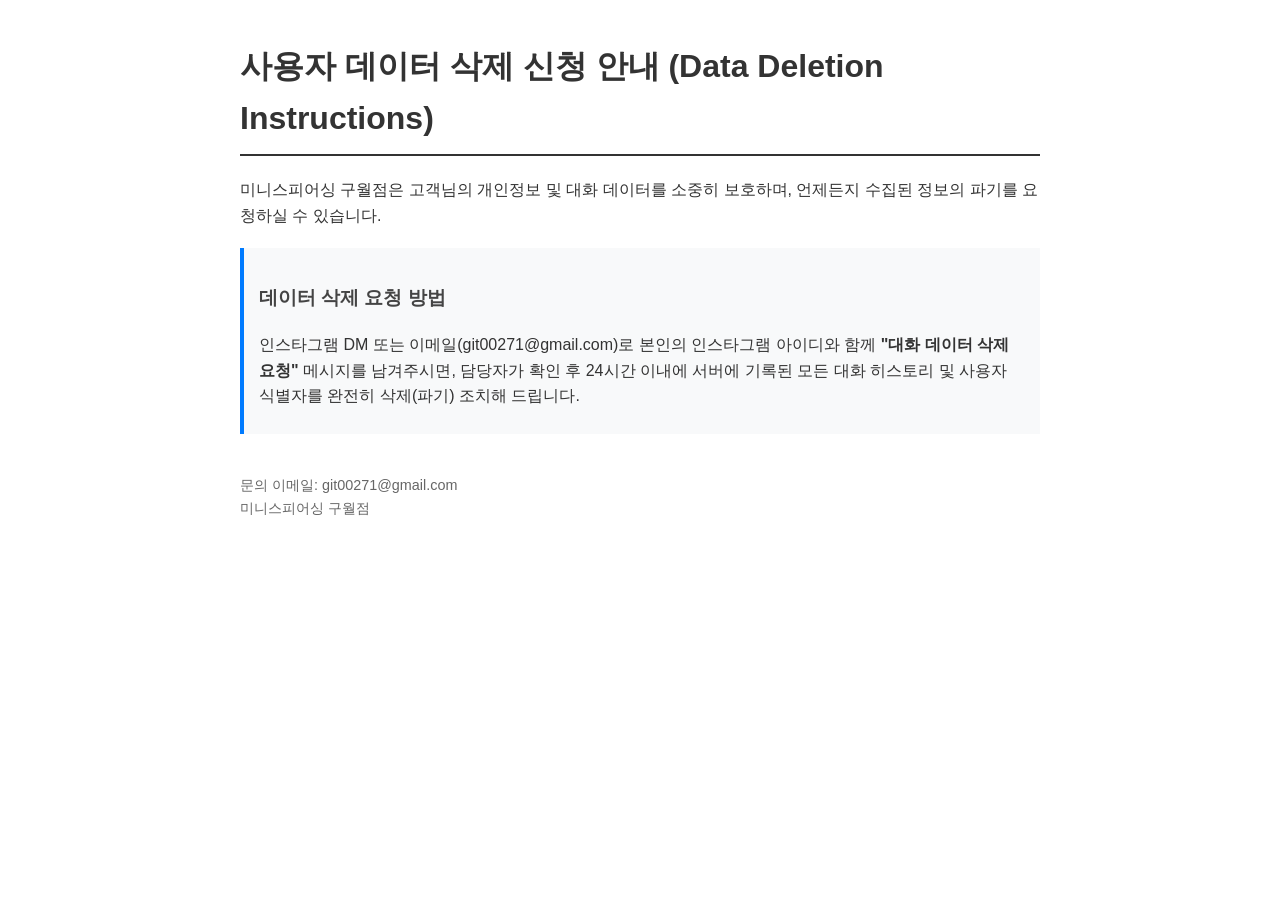
<file: data-deletion.html>
<!DOCTYPE html>
<html lang="ko">
<head>
    <meta charset="UTF-8">
    <meta name="viewport" content="width=device-width, initial-scale=1.0">
    <title>미니스피어싱 구월점 - 사용자 데이터 삭제 안내</title>
    <style>
        body { font-family: sans-serif; line-height: 1.6; padding: 20px; max-width: 800px; margin: 0 auto; color: #333; }
        h1 { border-bottom: 2px solid #333; padding-bottom: 10px; }
        h3 { margin-top: 20px; color: #444; }
        p { margin: 10px 0; }
        .box { background: #f8f9fa; border-left: 4px solid #007bff; padding: 15px; margin: 20px 0; }
    </style>
</head>
<body>
    <h1>사용자 데이터 삭제 신청 안내 (Data Deletion Instructions)</h1>
    <p>미니스피어싱 구월점은 고객님의 개인정보 및 대화 데이터를 소중히 보호하며, 언제든지 수집된 정보의 파기를 요청하실 수 있습니다.</p>
    
    <div class="box">
        <h3>데이터 삭제 요청 방법</h3>
        <p>인스타그램 DM 또는 이메일(git00271@gmail.com)로 본인의 인스타그램 아이디와 함께 <strong>"대화 데이터 삭제 요청"</strong> 메시지를 남겨주시면, 담당자가 확인 후 24시간 이내에 서버에 기록된 모든 대화 히스토리 및 사용자 식별자를 완전히 삭제(파기) 조치해 드립니다.</p>
    </div>

    <p style="margin-top: 40px; font-size: 0.9em; color: #666;">문의 이메일: git00271@gmail.com<br>미니스피어싱 구월점</p>
</body>
</html>
</file>
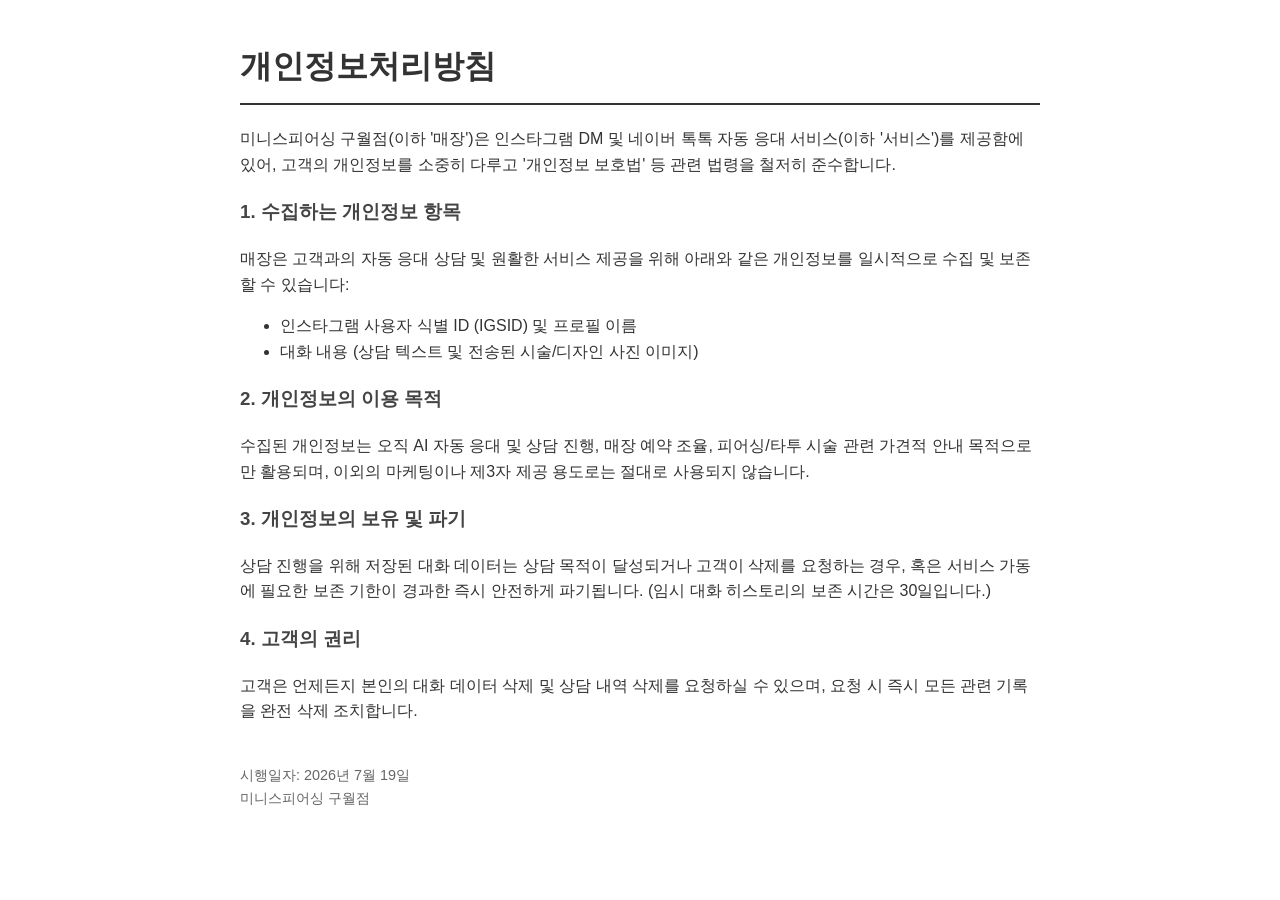
<file: privacy.html>
<!DOCTYPE html>
<html lang="ko">
<head>
    <meta charset="UTF-8">
    <meta name="viewport" content="width=device-width, initial-scale=1.0">
    <title>미니스피어싱 구월점 - 개인정보처리방침</title>
    <style>
        body { font-family: sans-serif; line-height: 1.6; padding: 20px; max-width: 800px; margin: 0 auto; color: #333; }
        h1 { border-bottom: 2px solid #333; padding-bottom: 10px; }
        h3 { margin-top: 20px; color: #444; }
        p { margin: 10px 0; }
    </style>
</head>
<body>
    <h1>개인정보처리방침</h1>
    <p>미니스피어싱 구월점(이하 '매장')은 인스타그램 DM 및 네이버 톡톡 자동 응대 서비스(이하 '서비스')를 제공함에 있어, 고객의 개인정보를 소중히 다루고 '개인정보 보호법' 등 관련 법령을 철저히 준수합니다.</p>
    
    <h3>1. 수집하는 개인정보 항목</h3>
    <p>매장은 고객과의 자동 응대 상담 및 원활한 서비스 제공을 위해 아래와 같은 개인정보를 일시적으로 수집 및 보존할 수 있습니다:</p>
    <ul>
        <li>인스타그램 사용자 식별 ID (IGSID) 및 프로필 이름</li>
        <li>대화 내용 (상담 텍스트 및 전송된 시술/디자인 사진 이미지)</li>
    </ul>

    <h3>2. 개인정보의 이용 목적</h3>
    <p>수집된 개인정보는 오직 AI 자동 응대 및 상담 진행, 매장 예약 조율, 피어싱/타투 시술 관련 가견적 안내 목적으로만 활용되며, 이외의 마케팅이나 제3자 제공 용도로는 절대로 사용되지 않습니다.</p>

    <h3>3. 개인정보의 보유 및 파기</h3>
    <p>상담 진행을 위해 저장된 대화 데이터는 상담 목적이 달성되거나 고객이 삭제를 요청하는 경우, 혹은 서비스 가동에 필요한 보존 기한이 경과한 즉시 안전하게 파기됩니다. (임시 대화 히스토리의 보존 시간은 30일입니다.)</p>

    <h3>4. 고객의 권리</h3>
    <p>고객은 언제든지 본인의 대화 데이터 삭제 및 상담 내역 삭제를 요청하실 수 있으며, 요청 시 즉시 모든 관련 기록을 완전 삭제 조치합니다.</p>
    
    <p style="margin-top: 40px; font-size: 0.9em; color: #666;">시행일자: 2026년 7월 19일<br>미니스피어싱 구월점</p>
</body>
</html>
</file>
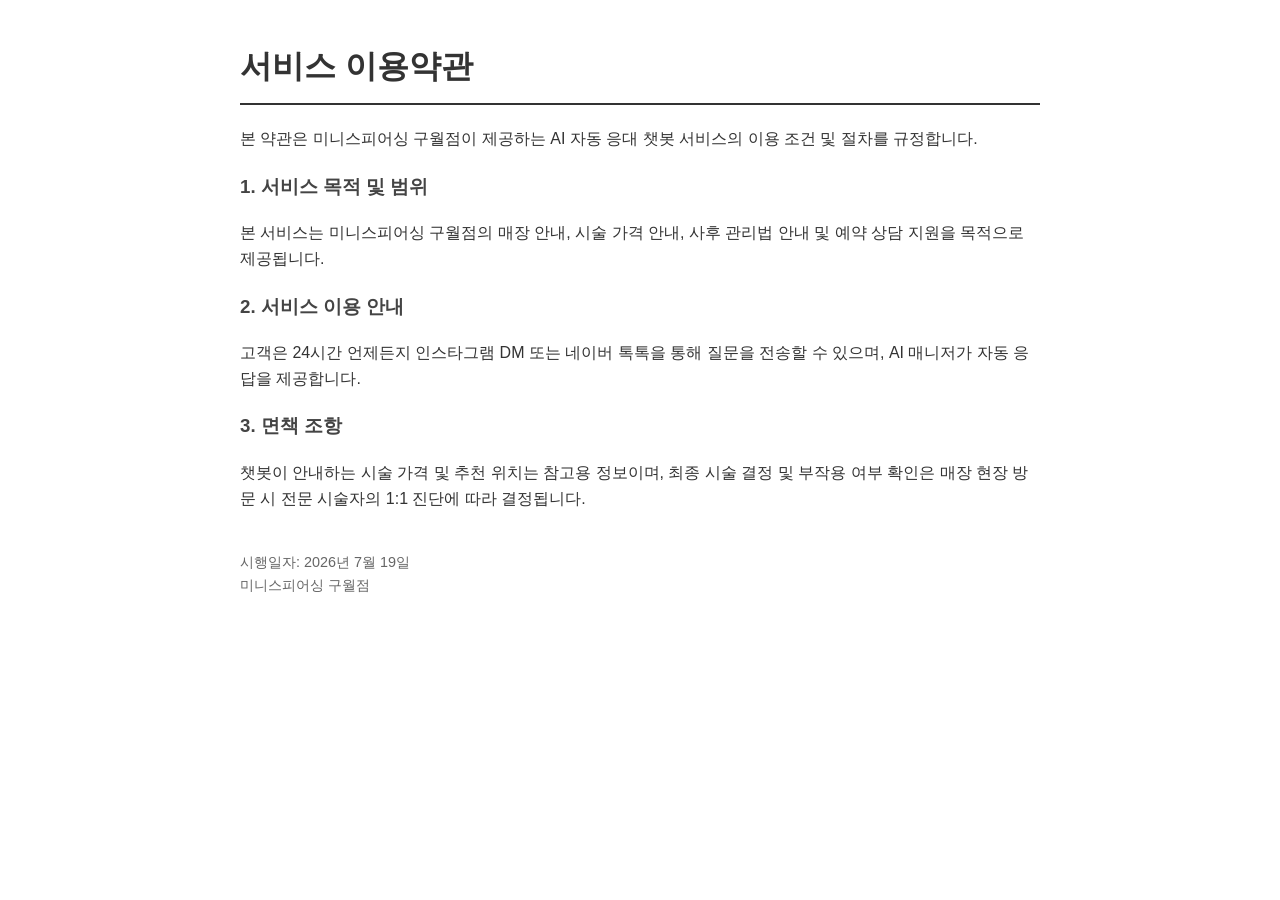
<file: terms.html>
<!DOCTYPE html>
<html lang="ko">
<head>
    <meta charset="UTF-8">
    <meta name="viewport" content="width=device-width, initial-scale=1.0">
    <title>미니스피어싱 구월점 - 서비스 약관</title>
    <style>
        body { font-family: sans-serif; line-height: 1.6; padding: 20px; max-width: 800px; margin: 0 auto; color: #333; }
        h1 { border-bottom: 2px solid #333; padding-bottom: 10px; }
        h3 { margin-top: 20px; color: #444; }
        p { margin: 10px 0; }
    </style>
</head>
<body>
    <h1>서비스 이용약관</h1>
    <p>본 약관은 미니스피어싱 구월점이 제공하는 AI 자동 응대 챗봇 서비스의 이용 조건 및 절차를 규정합니다.</p>
    
    <h3>1. 서비스 목적 및 범위</h3>
    <p>본 서비스는 미니스피어싱 구월점의 매장 안내, 시술 가격 안내, 사후 관리법 안내 및 예약 상담 지원을 목적으로 제공됩니다.</p>

    <h3>2. 서비스 이용 안내</h3>
    <p>고객은 24시간 언제든지 인스타그램 DM 또는 네이버 톡톡을 통해 질문을 전송할 수 있으며, AI 매니저가 자동 응답을 제공합니다.</p>

    <h3>3. 면책 조항</h3>
    <p>챗봇이 안내하는 시술 가격 및 추천 위치는 참고용 정보이며, 최종 시술 결정 및 부작용 여부 확인은 매장 현장 방문 시 전문 시술자의 1:1 진단에 따라 결정됩니다.</p>

    <p style="margin-top: 40px; font-size: 0.9em; color: #666;">시행일자: 2026년 7월 19일<br>미니스피어싱 구월점</p>
</body>
</html>
</file>
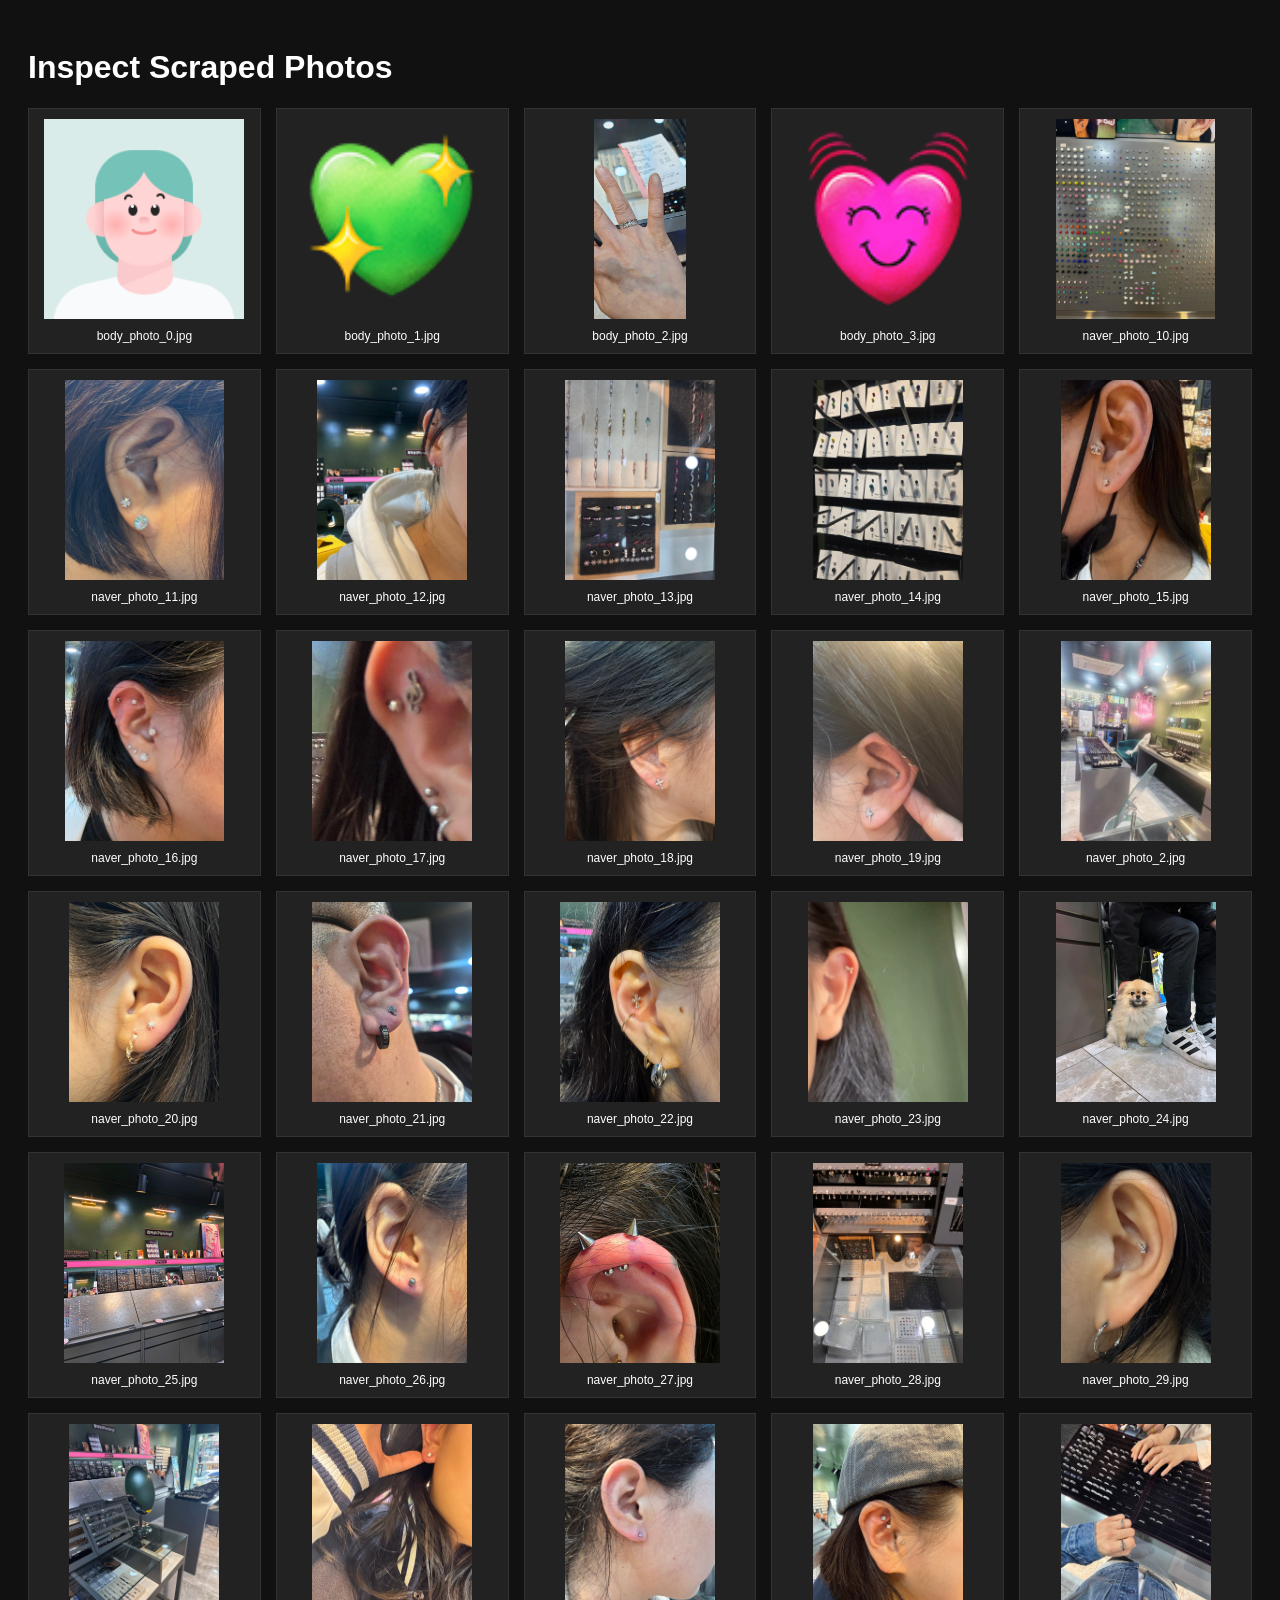
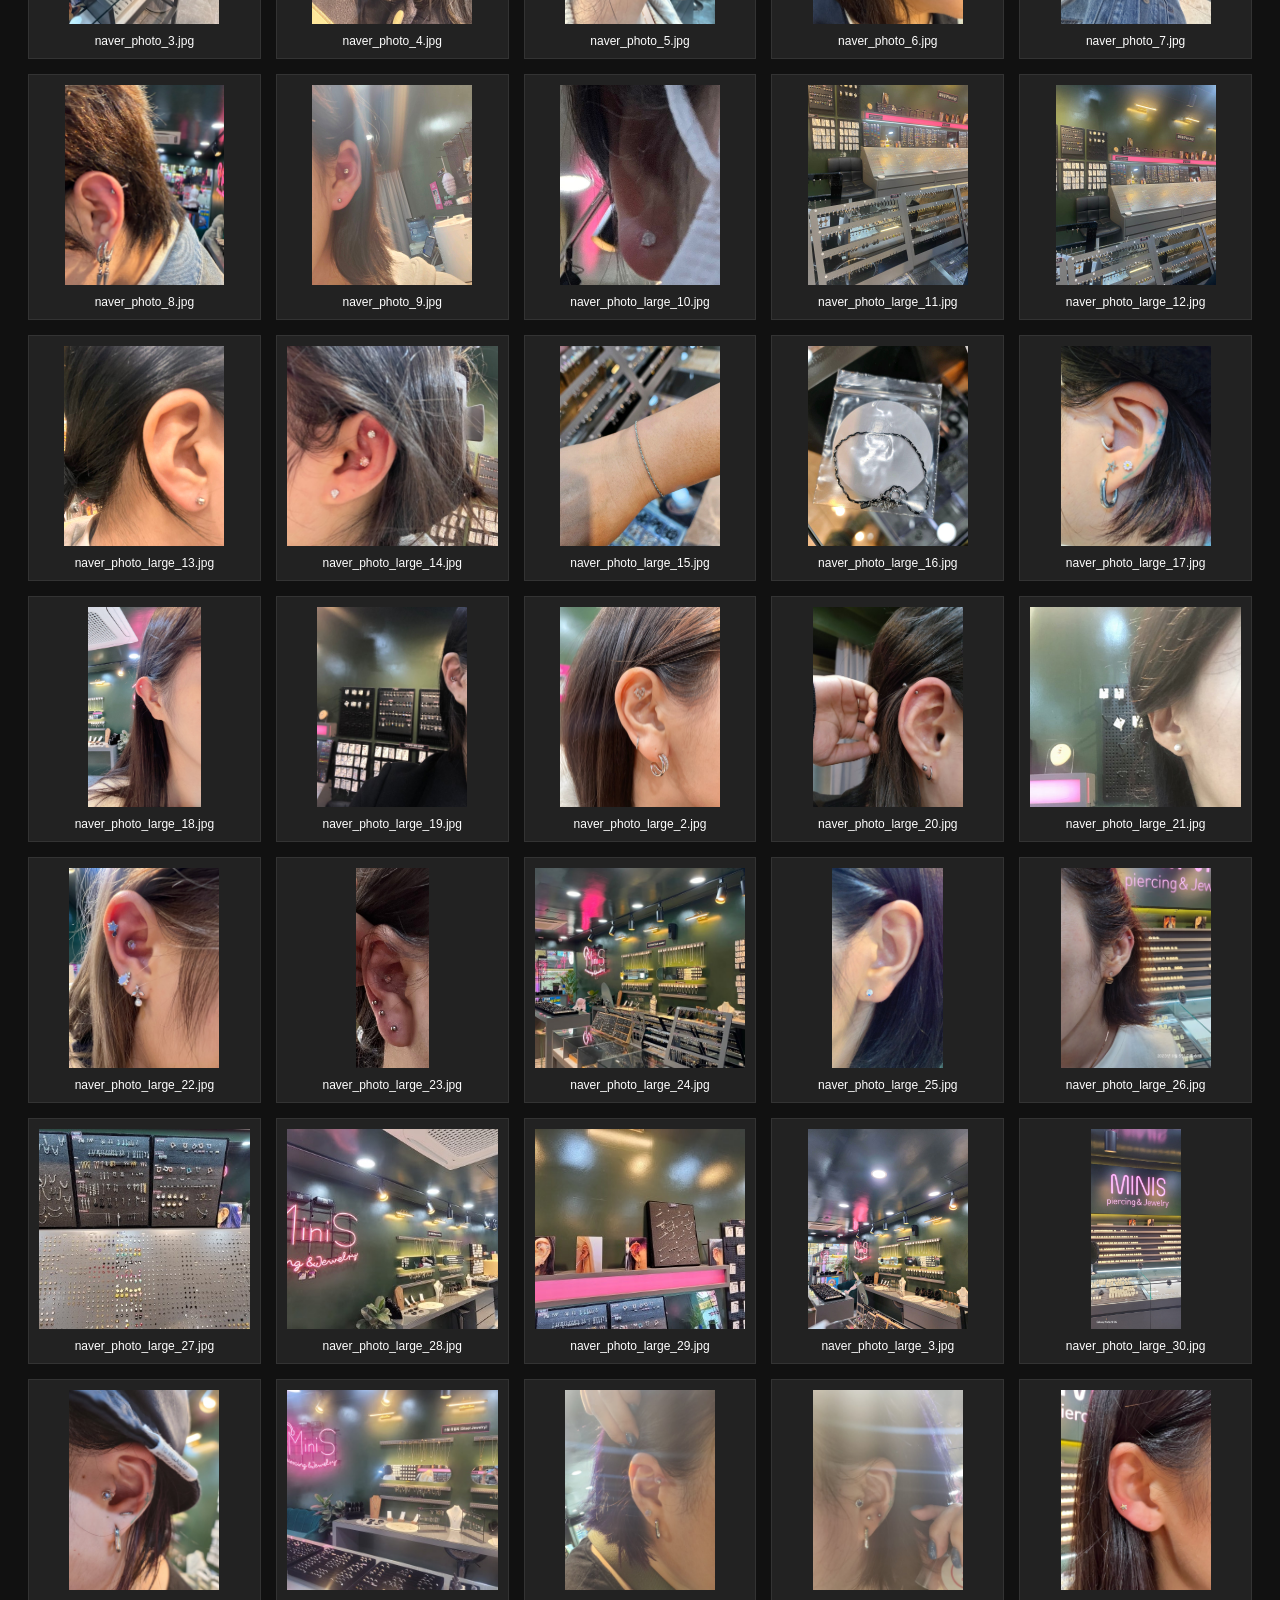
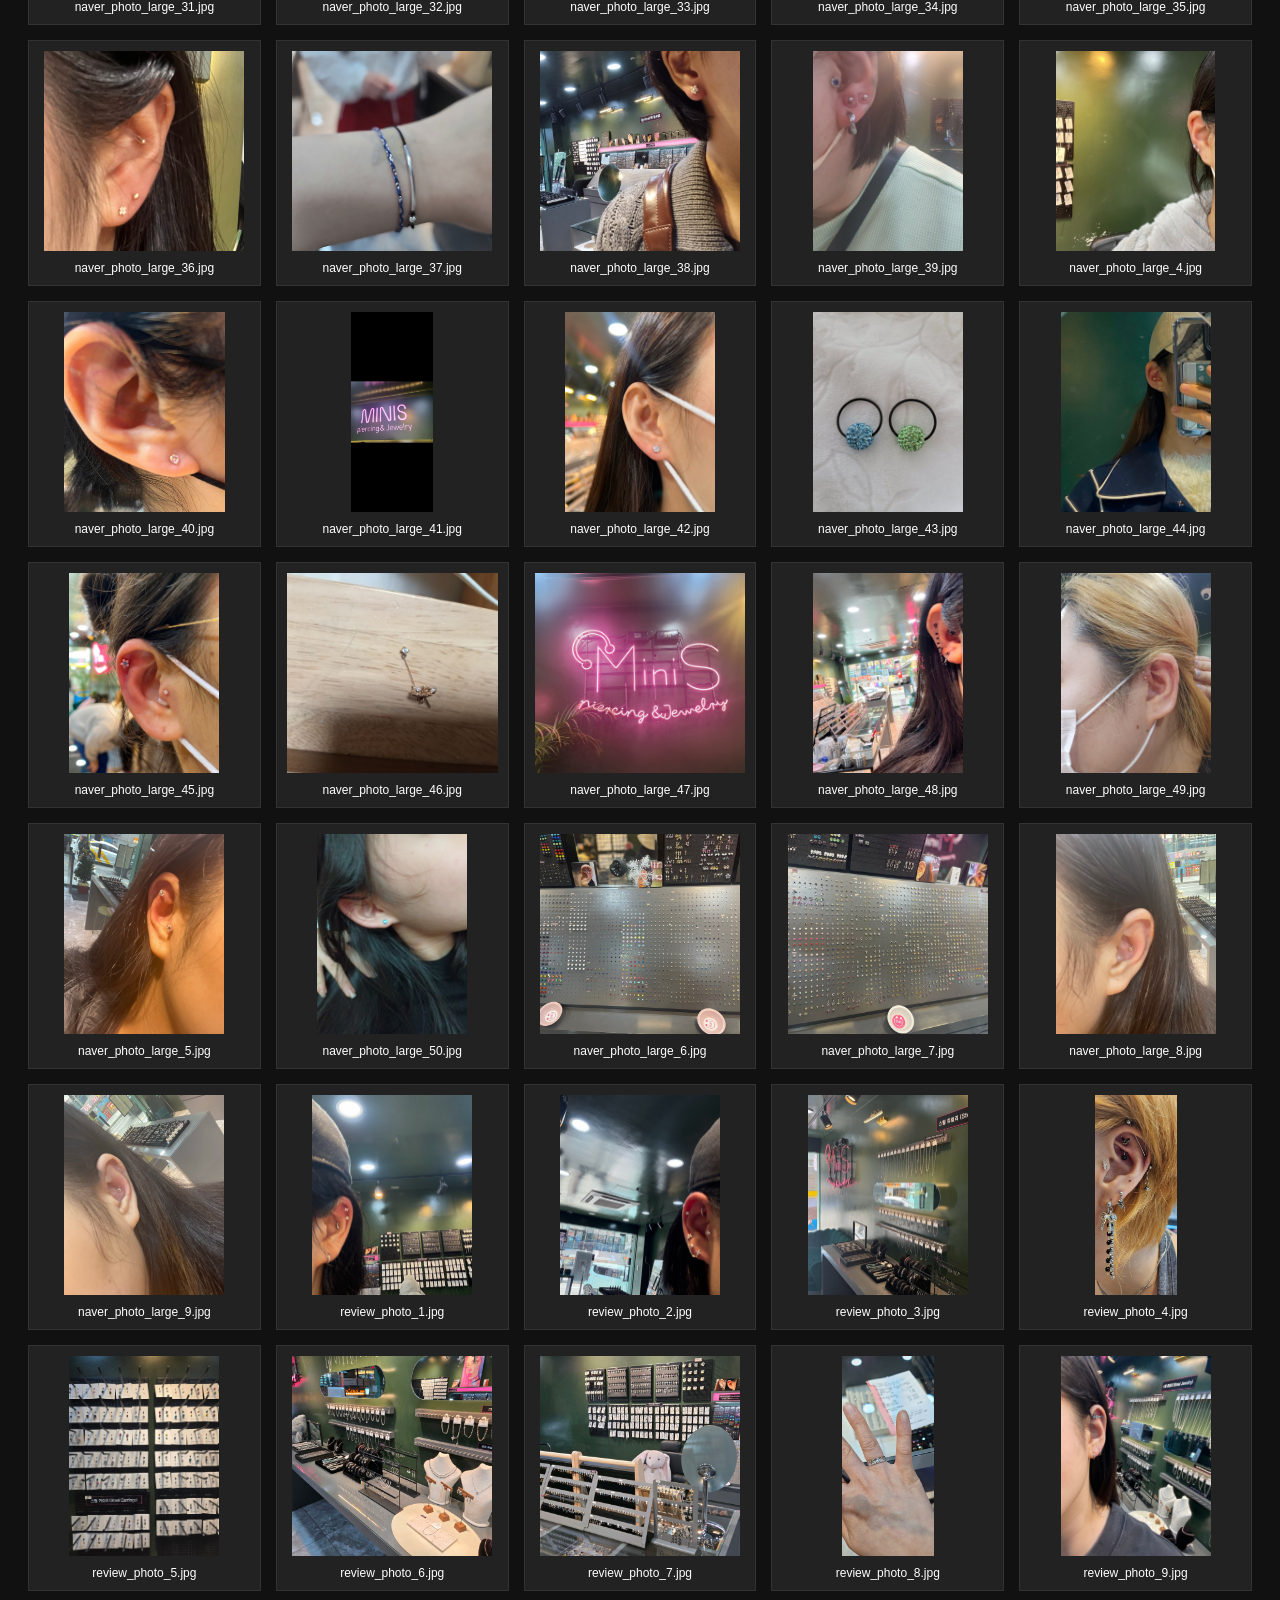
<file: scratch/inspect_photos.html>
<!DOCTYPE html>
<html>
<head>
<meta charset="utf-8">
<title>Inspect Photos</title>
<style>
  body { font-family: sans-serif; background: #111; color: #fff; padding: 20px; }
  .grid { display: grid; grid-template-columns: repeat(auto-fill, minmax(200px, 1fr)); gap: 15px; }
  .item { border: 1px solid #333; padding: 10px; background: #222; text-align: center; }
  img { max-width: 100%; height: 200px; object-fit: cover; display: block; margin: 0 auto 10px; }
  .name { font-size: 12px; word-break: break-all; }
</style>
</head>
<body>
<h1>Inspect Scraped Photos</h1>
<div class="grid">
  <div class="item">
    <img src="../images/body_photo_0.jpg" alt="body_photo_0.jpg">
    <div class="name">body_photo_0.jpg</div>
  </div>
  <div class="item">
    <img src="../images/body_photo_1.jpg" alt="body_photo_1.jpg">
    <div class="name">body_photo_1.jpg</div>
  </div>
  <div class="item">
    <img src="../images/body_photo_2.jpg" alt="body_photo_2.jpg">
    <div class="name">body_photo_2.jpg</div>
  </div>
  <div class="item">
    <img src="../images/body_photo_3.jpg" alt="body_photo_3.jpg">
    <div class="name">body_photo_3.jpg</div>
  </div>
  <div class="item">
    <img src="../images/naver_photo_10.jpg" alt="naver_photo_10.jpg">
    <div class="name">naver_photo_10.jpg</div>
  </div>
  <div class="item">
    <img src="../images/naver_photo_11.jpg" alt="naver_photo_11.jpg">
    <div class="name">naver_photo_11.jpg</div>
  </div>
  <div class="item">
    <img src="../images/naver_photo_12.jpg" alt="naver_photo_12.jpg">
    <div class="name">naver_photo_12.jpg</div>
  </div>
  <div class="item">
    <img src="../images/naver_photo_13.jpg" alt="naver_photo_13.jpg">
    <div class="name">naver_photo_13.jpg</div>
  </div>
  <div class="item">
    <img src="../images/naver_photo_14.jpg" alt="naver_photo_14.jpg">
    <div class="name">naver_photo_14.jpg</div>
  </div>
  <div class="item">
    <img src="../images/naver_photo_15.jpg" alt="naver_photo_15.jpg">
    <div class="name">naver_photo_15.jpg</div>
  </div>
  <div class="item">
    <img src="../images/naver_photo_16.jpg" alt="naver_photo_16.jpg">
    <div class="name">naver_photo_16.jpg</div>
  </div>
  <div class="item">
    <img src="../images/naver_photo_17.jpg" alt="naver_photo_17.jpg">
    <div class="name">naver_photo_17.jpg</div>
  </div>
  <div class="item">
    <img src="../images/naver_photo_18.jpg" alt="naver_photo_18.jpg">
    <div class="name">naver_photo_18.jpg</div>
  </div>
  <div class="item">
    <img src="../images/naver_photo_19.jpg" alt="naver_photo_19.jpg">
    <div class="name">naver_photo_19.jpg</div>
  </div>
  <div class="item">
    <img src="../images/naver_photo_2.jpg" alt="naver_photo_2.jpg">
    <div class="name">naver_photo_2.jpg</div>
  </div>
  <div class="item">
    <img src="../images/naver_photo_20.jpg" alt="naver_photo_20.jpg">
    <div class="name">naver_photo_20.jpg</div>
  </div>
  <div class="item">
    <img src="../images/naver_photo_21.jpg" alt="naver_photo_21.jpg">
    <div class="name">naver_photo_21.jpg</div>
  </div>
  <div class="item">
    <img src="../images/naver_photo_22.jpg" alt="naver_photo_22.jpg">
    <div class="name">naver_photo_22.jpg</div>
  </div>
  <div class="item">
    <img src="../images/naver_photo_23.jpg" alt="naver_photo_23.jpg">
    <div class="name">naver_photo_23.jpg</div>
  </div>
  <div class="item">
    <img src="../images/naver_photo_24.jpg" alt="naver_photo_24.jpg">
    <div class="name">naver_photo_24.jpg</div>
  </div>
  <div class="item">
    <img src="../images/naver_photo_25.jpg" alt="naver_photo_25.jpg">
    <div class="name">naver_photo_25.jpg</div>
  </div>
  <div class="item">
    <img src="../images/naver_photo_26.jpg" alt="naver_photo_26.jpg">
    <div class="name">naver_photo_26.jpg</div>
  </div>
  <div class="item">
    <img src="../images/naver_photo_27.jpg" alt="naver_photo_27.jpg">
    <div class="name">naver_photo_27.jpg</div>
  </div>
  <div class="item">
    <img src="../images/naver_photo_28.jpg" alt="naver_photo_28.jpg">
    <div class="name">naver_photo_28.jpg</div>
  </div>
  <div class="item">
    <img src="../images/naver_photo_29.jpg" alt="naver_photo_29.jpg">
    <div class="name">naver_photo_29.jpg</div>
  </div>
  <div class="item">
    <img src="../images/naver_photo_3.jpg" alt="naver_photo_3.jpg">
    <div class="name">naver_photo_3.jpg</div>
  </div>
  <div class="item">
    <img src="../images/naver_photo_4.jpg" alt="naver_photo_4.jpg">
    <div class="name">naver_photo_4.jpg</div>
  </div>
  <div class="item">
    <img src="../images/naver_photo_5.jpg" alt="naver_photo_5.jpg">
    <div class="name">naver_photo_5.jpg</div>
  </div>
  <div class="item">
    <img src="../images/naver_photo_6.jpg" alt="naver_photo_6.jpg">
    <div class="name">naver_photo_6.jpg</div>
  </div>
  <div class="item">
    <img src="../images/naver_photo_7.jpg" alt="naver_photo_7.jpg">
    <div class="name">naver_photo_7.jpg</div>
  </div>
  <div class="item">
    <img src="../images/naver_photo_8.jpg" alt="naver_photo_8.jpg">
    <div class="name">naver_photo_8.jpg</div>
  </div>
  <div class="item">
    <img src="../images/naver_photo_9.jpg" alt="naver_photo_9.jpg">
    <div class="name">naver_photo_9.jpg</div>
  </div>
  <div class="item">
    <img src="../images/naver_photo_large_10.jpg" alt="naver_photo_large_10.jpg">
    <div class="name">naver_photo_large_10.jpg</div>
  </div>
  <div class="item">
    <img src="../images/naver_photo_large_11.jpg" alt="naver_photo_large_11.jpg">
    <div class="name">naver_photo_large_11.jpg</div>
  </div>
  <div class="item">
    <img src="../images/naver_photo_large_12.jpg" alt="naver_photo_large_12.jpg">
    <div class="name">naver_photo_large_12.jpg</div>
  </div>
  <div class="item">
    <img src="../images/naver_photo_large_13.jpg" alt="naver_photo_large_13.jpg">
    <div class="name">naver_photo_large_13.jpg</div>
  </div>
  <div class="item">
    <img src="../images/naver_photo_large_14.jpg" alt="naver_photo_large_14.jpg">
    <div class="name">naver_photo_large_14.jpg</div>
  </div>
  <div class="item">
    <img src="../images/naver_photo_large_15.jpg" alt="naver_photo_large_15.jpg">
    <div class="name">naver_photo_large_15.jpg</div>
  </div>
  <div class="item">
    <img src="../images/naver_photo_large_16.jpg" alt="naver_photo_large_16.jpg">
    <div class="name">naver_photo_large_16.jpg</div>
  </div>
  <div class="item">
    <img src="../images/naver_photo_large_17.jpg" alt="naver_photo_large_17.jpg">
    <div class="name">naver_photo_large_17.jpg</div>
  </div>
  <div class="item">
    <img src="../images/naver_photo_large_18.jpg" alt="naver_photo_large_18.jpg">
    <div class="name">naver_photo_large_18.jpg</div>
  </div>
  <div class="item">
    <img src="../images/naver_photo_large_19.jpg" alt="naver_photo_large_19.jpg">
    <div class="name">naver_photo_large_19.jpg</div>
  </div>
  <div class="item">
    <img src="../images/naver_photo_large_2.jpg" alt="naver_photo_large_2.jpg">
    <div class="name">naver_photo_large_2.jpg</div>
  </div>
  <div class="item">
    <img src="../images/naver_photo_large_20.jpg" alt="naver_photo_large_20.jpg">
    <div class="name">naver_photo_large_20.jpg</div>
  </div>
  <div class="item">
    <img src="../images/naver_photo_large_21.jpg" alt="naver_photo_large_21.jpg">
    <div class="name">naver_photo_large_21.jpg</div>
  </div>
  <div class="item">
    <img src="../images/naver_photo_large_22.jpg" alt="naver_photo_large_22.jpg">
    <div class="name">naver_photo_large_22.jpg</div>
  </div>
  <div class="item">
    <img src="../images/naver_photo_large_23.jpg" alt="naver_photo_large_23.jpg">
    <div class="name">naver_photo_large_23.jpg</div>
  </div>
  <div class="item">
    <img src="../images/naver_photo_large_24.jpg" alt="naver_photo_large_24.jpg">
    <div class="name">naver_photo_large_24.jpg</div>
  </div>
  <div class="item">
    <img src="../images/naver_photo_large_25.jpg" alt="naver_photo_large_25.jpg">
    <div class="name">naver_photo_large_25.jpg</div>
  </div>
  <div class="item">
    <img src="../images/naver_photo_large_26.jpg" alt="naver_photo_large_26.jpg">
    <div class="name">naver_photo_large_26.jpg</div>
  </div>
  <div class="item">
    <img src="../images/naver_photo_large_27.jpg" alt="naver_photo_large_27.jpg">
    <div class="name">naver_photo_large_27.jpg</div>
  </div>
  <div class="item">
    <img src="../images/naver_photo_large_28.jpg" alt="naver_photo_large_28.jpg">
    <div class="name">naver_photo_large_28.jpg</div>
  </div>
  <div class="item">
    <img src="../images/naver_photo_large_29.jpg" alt="naver_photo_large_29.jpg">
    <div class="name">naver_photo_large_29.jpg</div>
  </div>
  <div class="item">
    <img src="../images/naver_photo_large_3.jpg" alt="naver_photo_large_3.jpg">
    <div class="name">naver_photo_large_3.jpg</div>
  </div>
  <div class="item">
    <img src="../images/naver_photo_large_30.jpg" alt="naver_photo_large_30.jpg">
    <div class="name">naver_photo_large_30.jpg</div>
  </div>
  <div class="item">
    <img src="../images/naver_photo_large_31.jpg" alt="naver_photo_large_31.jpg">
    <div class="name">naver_photo_large_31.jpg</div>
  </div>
  <div class="item">
    <img src="../images/naver_photo_large_32.jpg" alt="naver_photo_large_32.jpg">
    <div class="name">naver_photo_large_32.jpg</div>
  </div>
  <div class="item">
    <img src="../images/naver_photo_large_33.jpg" alt="naver_photo_large_33.jpg">
    <div class="name">naver_photo_large_33.jpg</div>
  </div>
  <div class="item">
    <img src="../images/naver_photo_large_34.jpg" alt="naver_photo_large_34.jpg">
    <div class="name">naver_photo_large_34.jpg</div>
  </div>
  <div class="item">
    <img src="../images/naver_photo_large_35.jpg" alt="naver_photo_large_35.jpg">
    <div class="name">naver_photo_large_35.jpg</div>
  </div>
  <div class="item">
    <img src="../images/naver_photo_large_36.jpg" alt="naver_photo_large_36.jpg">
    <div class="name">naver_photo_large_36.jpg</div>
  </div>
  <div class="item">
    <img src="../images/naver_photo_large_37.jpg" alt="naver_photo_large_37.jpg">
    <div class="name">naver_photo_large_37.jpg</div>
  </div>
  <div class="item">
    <img src="../images/naver_photo_large_38.jpg" alt="naver_photo_large_38.jpg">
    <div class="name">naver_photo_large_38.jpg</div>
  </div>
  <div class="item">
    <img src="../images/naver_photo_large_39.jpg" alt="naver_photo_large_39.jpg">
    <div class="name">naver_photo_large_39.jpg</div>
  </div>
  <div class="item">
    <img src="../images/naver_photo_large_4.jpg" alt="naver_photo_large_4.jpg">
    <div class="name">naver_photo_large_4.jpg</div>
  </div>
  <div class="item">
    <img src="../images/naver_photo_large_40.jpg" alt="naver_photo_large_40.jpg">
    <div class="name">naver_photo_large_40.jpg</div>
  </div>
  <div class="item">
    <img src="../images/naver_photo_large_41.jpg" alt="naver_photo_large_41.jpg">
    <div class="name">naver_photo_large_41.jpg</div>
  </div>
  <div class="item">
    <img src="../images/naver_photo_large_42.jpg" alt="naver_photo_large_42.jpg">
    <div class="name">naver_photo_large_42.jpg</div>
  </div>
  <div class="item">
    <img src="../images/naver_photo_large_43.jpg" alt="naver_photo_large_43.jpg">
    <div class="name">naver_photo_large_43.jpg</div>
  </div>
  <div class="item">
    <img src="../images/naver_photo_large_44.jpg" alt="naver_photo_large_44.jpg">
    <div class="name">naver_photo_large_44.jpg</div>
  </div>
  <div class="item">
    <img src="../images/naver_photo_large_45.jpg" alt="naver_photo_large_45.jpg">
    <div class="name">naver_photo_large_45.jpg</div>
  </div>
  <div class="item">
    <img src="../images/naver_photo_large_46.jpg" alt="naver_photo_large_46.jpg">
    <div class="name">naver_photo_large_46.jpg</div>
  </div>
  <div class="item">
    <img src="../images/naver_photo_large_47.jpg" alt="naver_photo_large_47.jpg">
    <div class="name">naver_photo_large_47.jpg</div>
  </div>
  <div class="item">
    <img src="../images/naver_photo_large_48.jpg" alt="naver_photo_large_48.jpg">
    <div class="name">naver_photo_large_48.jpg</div>
  </div>
  <div class="item">
    <img src="../images/naver_photo_large_49.jpg" alt="naver_photo_large_49.jpg">
    <div class="name">naver_photo_large_49.jpg</div>
  </div>
  <div class="item">
    <img src="../images/naver_photo_large_5.jpg" alt="naver_photo_large_5.jpg">
    <div class="name">naver_photo_large_5.jpg</div>
  </div>
  <div class="item">
    <img src="../images/naver_photo_large_50.jpg" alt="naver_photo_large_50.jpg">
    <div class="name">naver_photo_large_50.jpg</div>
  </div>
  <div class="item">
    <img src="../images/naver_photo_large_6.jpg" alt="naver_photo_large_6.jpg">
    <div class="name">naver_photo_large_6.jpg</div>
  </div>
  <div class="item">
    <img src="../images/naver_photo_large_7.jpg" alt="naver_photo_large_7.jpg">
    <div class="name">naver_photo_large_7.jpg</div>
  </div>
  <div class="item">
    <img src="../images/naver_photo_large_8.jpg" alt="naver_photo_large_8.jpg">
    <div class="name">naver_photo_large_8.jpg</div>
  </div>
  <div class="item">
    <img src="../images/naver_photo_large_9.jpg" alt="naver_photo_large_9.jpg">
    <div class="name">naver_photo_large_9.jpg</div>
  </div>
  <div class="item">
    <img src="../images/review_photo_1.jpg" alt="review_photo_1.jpg">
    <div class="name">review_photo_1.jpg</div>
  </div>
  <div class="item">
    <img src="../images/review_photo_2.jpg" alt="review_photo_2.jpg">
    <div class="name">review_photo_2.jpg</div>
  </div>
  <div class="item">
    <img src="../images/review_photo_3.jpg" alt="review_photo_3.jpg">
    <div class="name">review_photo_3.jpg</div>
  </div>
  <div class="item">
    <img src="../images/review_photo_4.jpg" alt="review_photo_4.jpg">
    <div class="name">review_photo_4.jpg</div>
  </div>
  <div class="item">
    <img src="../images/review_photo_5.jpg" alt="review_photo_5.jpg">
    <div class="name">review_photo_5.jpg</div>
  </div>
  <div class="item">
    <img src="../images/review_photo_6.jpg" alt="review_photo_6.jpg">
    <div class="name">review_photo_6.jpg</div>
  </div>
  <div class="item">
    <img src="../images/review_photo_7.jpg" alt="review_photo_7.jpg">
    <div class="name">review_photo_7.jpg</div>
  </div>
  <div class="item">
    <img src="../images/review_photo_8.jpg" alt="review_photo_8.jpg">
    <div class="name">review_photo_8.jpg</div>
  </div>
  <div class="item">
    <img src="../images/review_photo_9.jpg" alt="review_photo_9.jpg">
    <div class="name">review_photo_9.jpg</div>
  </div>
</div>
</body>
</html>
</file>
